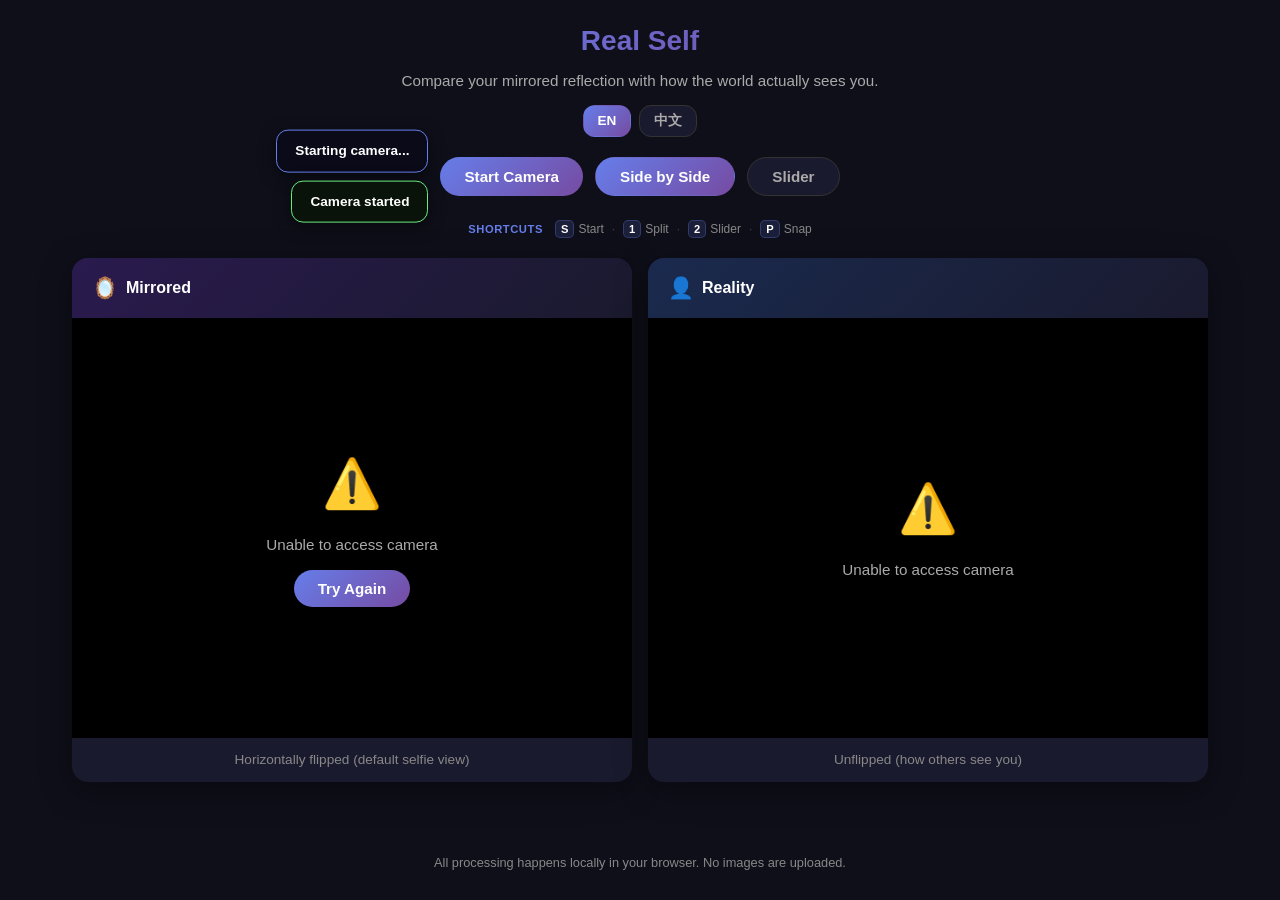
<file: index.html>
<!DOCTYPE html>
<html lang="en">
<head>
  <meta charset="UTF-8">
  <meta name="viewport" content="width=device-width, initial-scale=1.0">
  <meta name="description" content="See the difference between your mirrored reflection and how others actually see you. A privacy-first, browser-based camera comparison tool.">
  <meta name="theme-color" content="#0f0f1a">
  <meta name="author" content="Real Self Team">

  <!-- Open Graph -->
  <meta property="og:title" content="Real Self — Mirror vs Reality">
  <meta property="og:description" content="Discover how your mirrored reflection differs from how others see you.">
  <meta property="og:type" content="website">

  <!-- Twitter Card -->
  <meta name="twitter:card" content="summary_large_image">
  <meta name="twitter:title" content="Real Self — Mirror vs Reality">
  <meta name="twitter:description" content="Discover how your mirrored reflection differs from how others see you.">

  <title>Real Self — Mirror vs Reality</title>

  <!-- PWA -->
  <link rel="manifest" href="manifest.json">
  <link rel="apple-touch-icon" href="assets/icons/icon-192x192.png">

  <!-- Styles -->
  <link rel="stylesheet" href="css/styles.css">
</head>
<body>

  <header class="app-header">
    <h1 class="app-title" data-i18n="appTitle">Real Self</h1>
    <p class="app-subtitle" data-i18n="appSubtitle">Compare your mirrored reflection with how the world actually sees you.</p>
    <div class="lang-switch">
      <button class="lang-btn active" data-lang="en" aria-label="English">EN</button>
      <button class="lang-btn" data-lang="zh" aria-label="中文">中文</button>
    </div>
  </header>

  <nav class="controls" role="toolbar" aria-label="Application controls">
    <div class="toast-container" id="toastContainer" role="status" aria-live="polite"></div>
    <button class="btn btn-primary" id="btnStart" data-i18n="btnStart" aria-label="Start camera">Start Camera</button>
    <button class="btn btn-secondary active" id="btnSplit" data-i18n="btnSplit" aria-label="Side by side mode">Side by Side</button>
    <button class="btn btn-secondary" id="btnSlider" data-i18n="btnSlider" aria-label="Slider comparison mode">Slider</button>
    <button class="btn btn-snap" id="btnSnap" data-i18n="btnSnap" aria-label="Take snapshot" style="display:none;">Take Snapshot</button>
  </nav>

  <div class="shortcut-hints" id="shortcutHints">
    <span class="hint-label" data-i18n="hintShortcuts">Shortcuts</span>
    <span class="hint-item"><kbd>S</kbd> <span data-i18n="hintStart">Start</span></span>
    <span class="hint-dot">·</span>
    <span class="hint-item"><kbd>1</kbd> <span data-i18n="hintSplit">Split</span></span>
    <span class="hint-dot">·</span>
    <span class="hint-item"><kbd>2</kbd> <span data-i18n="hintSlider">Slider</span></span>
    <span class="hint-dot">·</span>
    <span class="hint-item"><kbd>P</kbd> <span data-i18n="hintSnap">Snap</span></span>
  </div>

  <!-- Split Mode -->
  <main class="container" id="splitMode" role="region" aria-label="Side by side comparison">
    <article class="panel">
      <header class="panel-header mirror">
        <span class="icon" aria-hidden="true">🪞</span>
        <span data-i18n="labelMirror">Mirrored</span>
      </header>
      <div class="video-wrap" id="mirrorWrap">
        <div class="placeholder" id="mirrorPlaceholder">
          <span class="big-icon" aria-hidden="true">🪞</span>
          <span data-i18n="placeholderInactive">Camera inactive</span>
        </div>
        <div class="error-state" id="mirrorError" style="display:none;">
          <span class="big-icon" aria-hidden="true">⚠️</span>
          <span data-i18n="cameraError">Unable to access camera</span>
          <button class="btn btn-primary" id="btnRetry" data-i18n="btnRetry">Try Again</button>
        </div>
        <video id="mirrorVideo" class="video-mirror" autoplay playsinline muted style="display:none;"></video>
      </div>
      <footer class="panel-footer" data-i18n="footerMirror">Horizontally flipped (default selfie view)</footer>
    </article>

    <article class="panel">
      <header class="panel-header real">
        <span class="icon" aria-hidden="true">👤</span>
        <span data-i18n="labelReal">Reality</span>
      </header>
      <div class="video-wrap" id="realWrap">
        <div class="placeholder" id="realPlaceholder">
          <span class="big-icon" aria-hidden="true">👤</span>
          <span data-i18n="placeholderInactive">Camera inactive</span>
        </div>
        <div class="error-state" id="realError" style="display:none;">
          <span class="big-icon" aria-hidden="true">⚠️</span>
          <span data-i18n="cameraError">Unable to access camera</span>
        </div>
        <canvas id="realCanvas" style="display:none;" aria-label="Real camera view"></canvas>
      </div>
      <footer class="panel-footer" data-i18n="footerReal">Unflipped (how others see you)</footer>
    </article>
  </main>

  <!-- Slider Mode -->
  <section class="slider-container" id="sliderMode" role="region" aria-label="Slider comparison" style="display:none;">
    <canvas id="sliderMirror" class="slider-mirror" aria-hidden="true"></canvas>
    <canvas id="sliderReal" aria-hidden="true"></canvas>
    <div class="slider-line" id="sliderLine" aria-hidden="true"></div>
    <div class="slider-handle" id="sliderHandle" aria-hidden="true">↔</div>
    <div class="slider-labels" aria-hidden="true">
      <span data-i18n="labelMirrorShort">Mirrored</span>
      <span data-i18n="labelRealShort">Reality</span>
    </div>
  </section>

  <!-- Snapshot Preview -->
  <section class="snap-preview" id="snapPreview" role="region" aria-label="Snapshot results"></section>

  <footer class="app-footer">
    <p data-i18n="appFooter">All processing happens locally in your browser. No images are uploaded.</p>
  </footer>

  <script src="js/app.js"></script>
</body>
</html>
</file>
<file: css/styles.css>
/* Real Self - Mirror vs Reality Comparison */
/* Global Reset & Base */
*, *::before, *::after {
  margin: 0;
  padding: 0;
  box-sizing: border-box;
}

:root {
  --bg-primary: #0f0f1a;
  --bg-secondary: #1a1a2e;
  --bg-panel-mirror: linear-gradient(135deg, #2a1a4e, #1a1a2e);
  --bg-panel-real: linear-gradient(135deg, #1a2a4e, #1a1a2e);
  --accent-primary: #667eea;
  --accent-secondary: #764ba2;
  --accent-snap: linear-gradient(135deg, #f093fb, #f5576c);
  --text-primary: #ffffff;
  --text-secondary: #aaaaaa;
  --text-muted: #888888;
  --border-color: #333333;
  --shadow-lg: 0 8px 32px rgba(0, 0, 0, 0.4);
  --radius-sm: 12px;
  --radius-md: 16px;
  --radius-lg: 25px;
  --transition-fast: 0.2s ease;
  --transition-base: 0.3s ease;
}

html {
  font-size: 16px;
  -webkit-font-smoothing: antialiased;
  -moz-osx-font-smoothing: grayscale;
}

body {
  font-family: -apple-system, BlinkMacSystemFont, "Segoe UI", Roboto, "Helvetica Neue", Arial, sans-serif;
  background: var(--bg-primary);
  color: var(--text-primary);
  min-height: 100vh;
  display: flex;
  flex-direction: column;
  align-items: center;
  padding: 20px;
  line-height: 1.5;
}

/* Header */
.app-header {
  text-align: center;
  margin-bottom: 20px;
}

.lang-switch {
  display: flex;
  justify-content: center;
  gap: 8px;
  margin-top: 12px;
}

.lang-btn {
  padding: 6px 14px;
  border: 1px solid var(--border-color);
  border-radius: var(--radius-sm);
  background: var(--bg-secondary);
  color: var(--text-secondary);
  font-size: 0.85rem;
  font-weight: 600;
  cursor: pointer;
  transition: all var(--transition-fast);
}

.lang-btn:hover {
  border-color: var(--accent-primary);
  color: var(--text-primary);
}

.lang-btn.active {
  background: linear-gradient(135deg, var(--accent-primary), var(--accent-secondary));
  color: var(--text-primary);
  border-color: transparent;
}

.app-title {
  font-size: 1.75rem;
  font-weight: 700;
  margin-bottom: 8px;
  background: linear-gradient(135deg, var(--accent-primary), var(--accent-secondary));
  -webkit-background-clip: text;
  -webkit-text-fill-color: transparent;
  background-clip: text;
}

.app-subtitle {
  color: var(--text-secondary);
  font-size: 0.95rem;
  max-width: 500px;
}

/* Shortcut Hints */
.shortcut-hints {
  display: flex;
  align-items: center;
  justify-content: center;
  gap: 8px;
  margin-bottom: 20px;
  color: var(--text-muted);
  font-size: 0.75rem;
  flex-wrap: wrap;
}

.hint-label {
  font-weight: 600;
  color: var(--accent-primary);
  font-size: 0.7rem;
  text-transform: uppercase;
  letter-spacing: 0.05em;
  margin-right: 4px;
}

.hint-item {
  display: inline-flex;
  align-items: center;
  gap: 4px;
}

.hint-dot {
  opacity: 0.4;
}

.shortcut-hints kbd {
  display: inline-block;
  padding: 1px 5px;
  font-family: inherit;
  font-size: 0.7rem;
  font-weight: 600;
  line-height: 1.3;
  color: var(--text-primary);
  background: rgba(102, 126, 234, 0.15);
  border: 1px solid rgba(102, 126, 234, 0.3);
  border-radius: 5px;
}

/* Controls */
.controls {
  display: flex;
  gap: 12px;
  margin-bottom: 24px;
  flex-wrap: wrap;
  justify-content: center;
  position: relative;
}

.btn {
  padding: 10px 24px;
  border: none;
  border-radius: var(--radius-lg);
  font-size: 0.95rem;
  cursor: pointer;
  transition: transform var(--transition-base), box-shadow var(--transition-base);
  font-weight: 600;
  outline: none;
  position: relative;
  overflow: hidden;
}

.btn:focus-visible {
  box-shadow: 0 0 0 3px rgba(102, 126, 234, 0.5);
}

.btn:active {
  transform: scale(0.97);
}

.btn-primary {
  background: linear-gradient(135deg, var(--accent-primary), var(--accent-secondary));
  color: var(--text-primary);
}

.btn-primary:hover:not(:disabled) {
  transform: scale(1.05);
}

.btn-primary:disabled {
  opacity: 0.7;
  cursor: not-allowed;
}

.btn-secondary {
  background: var(--bg-secondary);
  color: var(--text-secondary);
  border: 1px solid var(--border-color);
}

.btn-secondary:hover:not(.active) {
  border-color: var(--accent-primary);
  color: var(--text-primary);
}

.btn-secondary.active {
  background: linear-gradient(135deg, var(--accent-primary), var(--accent-secondary));
  color: var(--text-primary);
  border-color: transparent;
}

.btn-snap {
  background: var(--accent-snap);
  color: var(--text-primary);
}

.btn-snap:hover {
  transform: scale(1.05);
}

/* Container & Panels */
.container {
  display: flex;
  gap: 16px;
  justify-content: center;
  align-items: flex-start;
  flex-wrap: wrap;
  max-width: 1200px;
  width: 100%;
}

.panel {
  flex: 1;
  min-width: 280px;
  max-width: 560px;
  background: var(--bg-secondary);
  border-radius: var(--radius-md);
  overflow: hidden;
  box-shadow: var(--shadow-lg);
  transition: transform var(--transition-base);
}

.panel:hover {
  transform: translateY(-2px);
}

.panel-header {
  padding: 14px 20px;
  font-weight: 700;
  font-size: 1rem;
  display: flex;
  align-items: center;
  gap: 8px;
}

.panel-header .icon {
  font-size: 1.3em;
}

.panel-header.mirror {
  background: var(--bg-panel-mirror);
}

.panel-header.real {
  background: var(--bg-panel-real);
}

.video-wrap {
  position: relative;
  width: 100%;
  aspect-ratio: 4 / 3;
  background: #000;
  overflow: hidden;
}

.video-wrap video,
.video-wrap canvas {
  width: 100%;
  height: 100%;
  object-fit: cover;
  display: block;
}

.video-mirror {
  transform: scaleX(-1);
}

.panel-footer {
  padding: 12px 20px;
  color: var(--text-muted);
  font-size: 0.85rem;
  text-align: center;
}

.placeholder {
  display: flex;
  align-items: center;
  justify-content: center;
  width: 100%;
  aspect-ratio: 4 / 3;
  color: #555;
  font-size: 1rem;
  flex-direction: column;
  gap: 10px;
}

.placeholder .big-icon {
  font-size: 3em;
}

.error-state {
  display: none;
  align-items: center;
  justify-content: center;
  width: 100%;
  aspect-ratio: 4 / 3;
  color: #ff6b6b;
  font-size: 1rem;
  flex-direction: column;
  gap: 14px;
  text-align: center;
  padding: 20px;
}

.error-state .big-icon {
  font-size: 3em;
}

.error-state span:not(.big-icon) {
  color: var(--text-secondary);
  font-size: 0.95rem;
}

/* Slider Mode */
.slider-container {
  position: relative;
  width: 100%;
  max-width: 700px;
  aspect-ratio: 4 / 3;
  border-radius: var(--radius-md);
  overflow: hidden;
  box-shadow: var(--shadow-lg);
  display: none;
  cursor: ew-resize;
  background: #000;
}

.slider-container canvas {
  position: absolute;
  top: 0;
  left: 0;
  width: 100%;
  height: 100%;
}

.slider-mirror {
  clip-path: inset(0 50% 0 0);
}

.slider-real {
  clip-path: inset(0 0 0 50%);
}

.slider-line {
  position: absolute;
  top: 0;
  left: 50%;
  width: 3px;
  height: 100%;
  background: var(--text-primary);
  pointer-events: none;
  z-index: 10;
}

.slider-handle {
  position: absolute;
  top: 50%;
  left: 50%;
  transform: translate(-50%, -50%);
  width: 44px;
  height: 44px;
  background: var(--text-primary);
  border-radius: 50%;
  display: flex;
  align-items: center;
  justify-content: center;
  font-size: 1.2em;
  z-index: 11;
  cursor: ns-resize;
  touch-action: none;
  box-shadow: 0 2px 10px rgba(0, 0, 0, 0.5);
  color: var(--bg-primary);
}

.slider-labels {
  position: absolute;
  top: 12px;
  left: 0;
  right: 0;
  display: flex;
  justify-content: space-between;
  padding: 0 16px;
  z-index: 5;
  pointer-events: none;
}

.slider-labels span {
  background: rgba(0, 0, 0, 0.6);
  padding: 4px 14px;
  border-radius: 20px;
  font-size: 0.8rem;
  font-weight: 600;
}

/* Snapshot Preview */
.snap-preview {
  display: none;
  margin-top: 24px;
  gap: 16px;
  flex-wrap: wrap;
  justify-content: center;
}

.snap-preview.visible {
  display: flex;
}

.snap-item {
  background: var(--bg-secondary);
  border-radius: var(--radius-sm);
  padding: 12px;
  text-align: center;
  box-shadow: var(--shadow-lg);
  transition: transform var(--transition-fast);
}

.snap-item:hover {
  transform: translateY(-4px);
}

.snap-item canvas {
  border-radius: 8px;
  max-width: 260px;
  display: block;
}

.snap-item p {
  margin-top: 8px;
  color: var(--text-secondary);
  font-size: 0.85rem;
  font-weight: 500;
}

.btn-download {
  margin-top: 10px;
  padding: 6px 16px;
  border: none;
  border-radius: var(--radius-lg);
  font-size: 0.85rem;
  font-weight: 600;
  cursor: pointer;
  background: linear-gradient(135deg, var(--accent-primary), var(--accent-secondary));
  color: var(--text-primary);
  transition: transform var(--transition-fast), box-shadow var(--transition-fast);
}

.btn-download:hover {
  transform: scale(1.05);
}

.btn-download:active {
  transform: scale(0.97);
}

/* Footer */
.app-footer {
  margin-top: auto;
  padding: 24px 20px 8px;
  color: var(--text-muted);
  font-size: 0.8rem;
  text-align: center;
}

/* Responsive */
@media (max-width: 768px) {
  .app-title {
    font-size: 1.4rem;
  }

  .controls {
    gap: 8px;
  }

  .btn {
    padding: 8px 18px;
    font-size: 0.875rem;
  }

  .container {
    gap: 12px;
  }

  .panel {
    min-width: 100%;
    max-width: 100%;
  }

  .slider-container {
    max-width: 100%;
  }
}

@media (max-width: 480px) {
  body {
    padding: 12px;
  }

  .app-title {
    font-size: 1.2rem;
  }

  .panel-header {
    padding: 12px 16px;
    font-size: 0.9rem;
  }
}

/* Toast Notifications */
.controls .toast-container {
  position: absolute;
  right: calc(100% + 12px);
  top: 50%;
  transform: translateY(-50%);
  z-index: 100;
  display: flex;
  flex-direction: column;
  gap: 8px;
  pointer-events: none;
  align-items: flex-end;
  width: max-content;
  max-width: 300px;
}

.toast {
  padding: 10px 18px;
  border-radius: var(--radius-sm);
  font-size: 0.85rem;
  font-weight: 600;
  color: #ffffff;
  background: rgba(10, 10, 20, 0.95);
  border: 1px solid var(--border-color);
  box-shadow: 0 4px 16px rgba(0, 0, 0, 0.5);
  opacity: 0;
  transform: translateX(10px);
  transition: opacity 0.25s ease, transform 0.25s ease;
  text-align: right;
  white-space: nowrap;
}

.toast.show {
  opacity: 1;
  transform: translateX(0);
}

.toast.toast-success {
  border-color: #66ea7e;
  background: rgba(10, 20, 10, 0.95);
}

.toast.toast-warning {
  border-color: #ffc864;
  background: rgba(26, 20, 10, 0.95);
}

.toast.toast-error {
  border-color: #ff6464;
  background: rgba(26, 10, 10, 0.95);
}

.toast.toast-info {
  border-color: #667eea;
  background: rgba(10, 10, 26, 0.95);
}

@media (max-width: 768px) {
  .controls .toast-container {
    position: fixed;
    top: 20px;
    left: 50%;
    right: auto;
    transform: translateX(-50%);
    align-items: center;
  }

  .toast {
    text-align: center;
    white-space: normal;
    min-width: 200px;
  }
}
</file>
